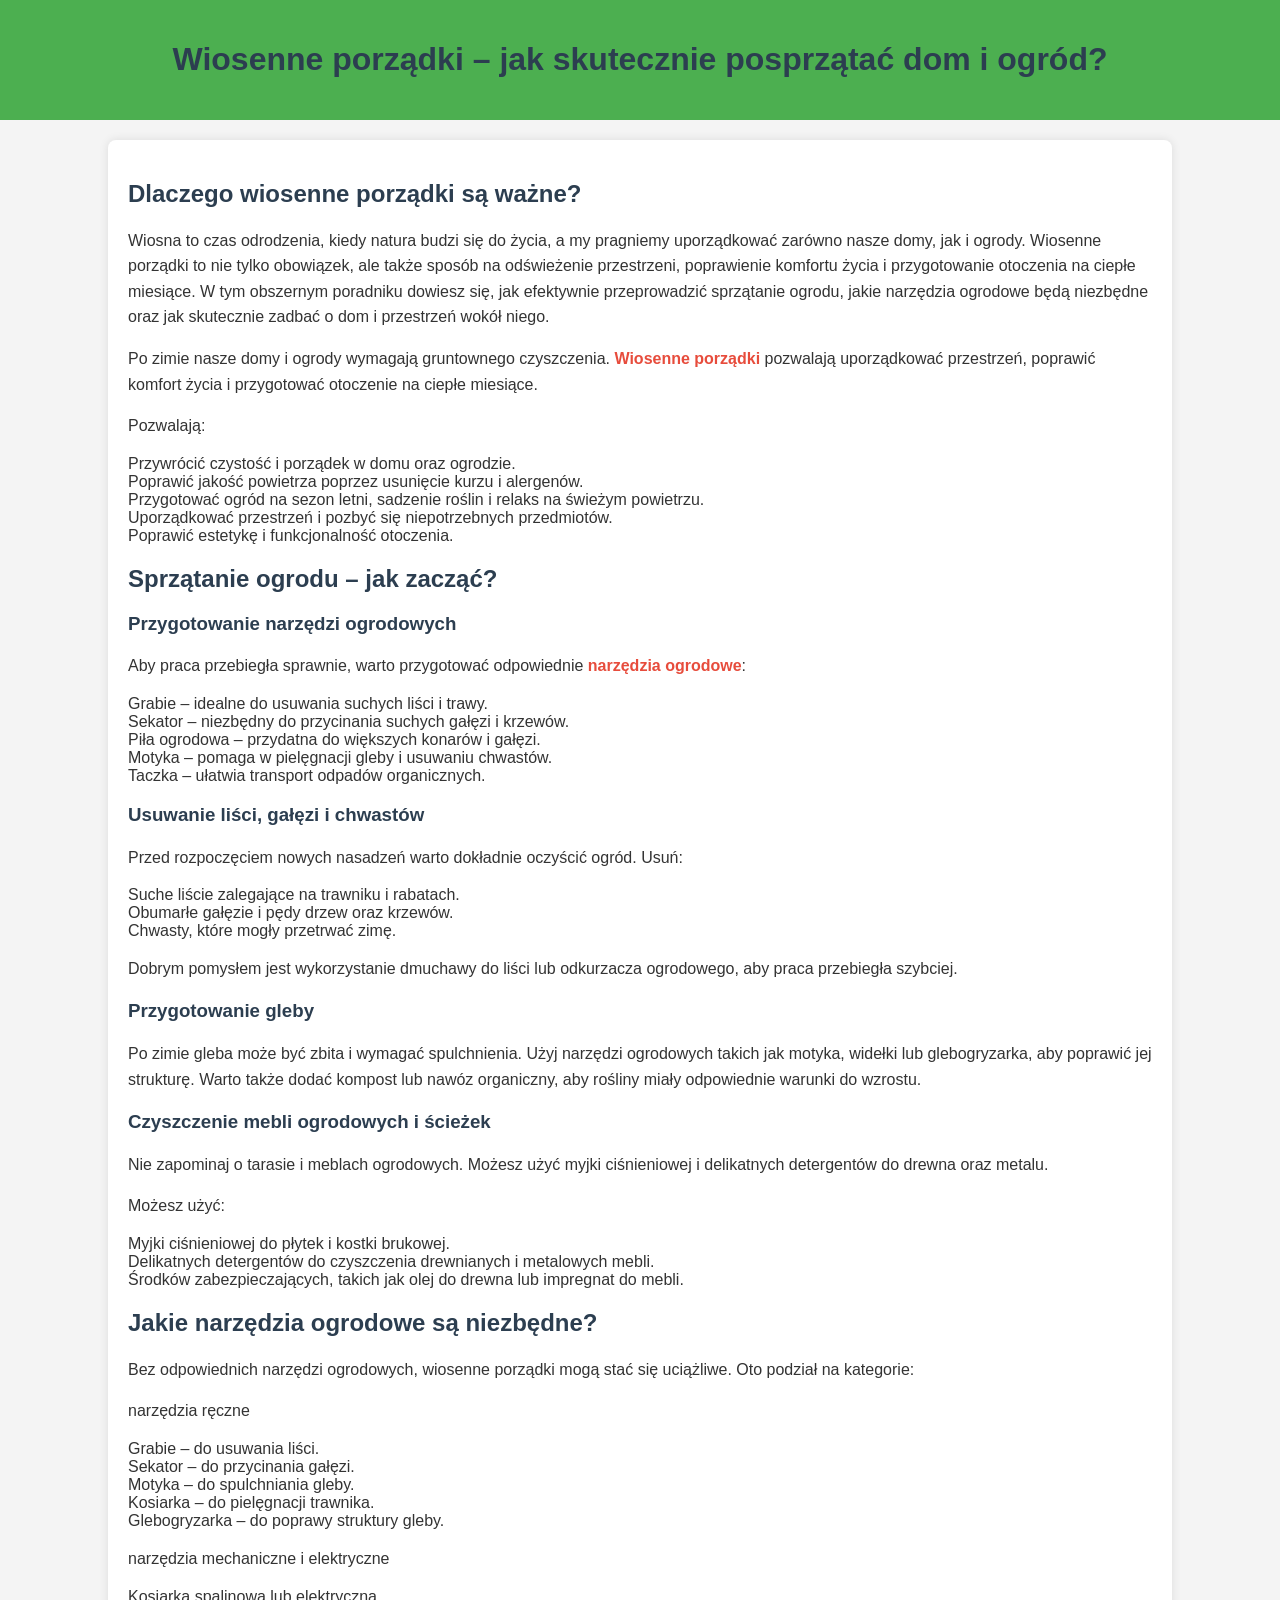
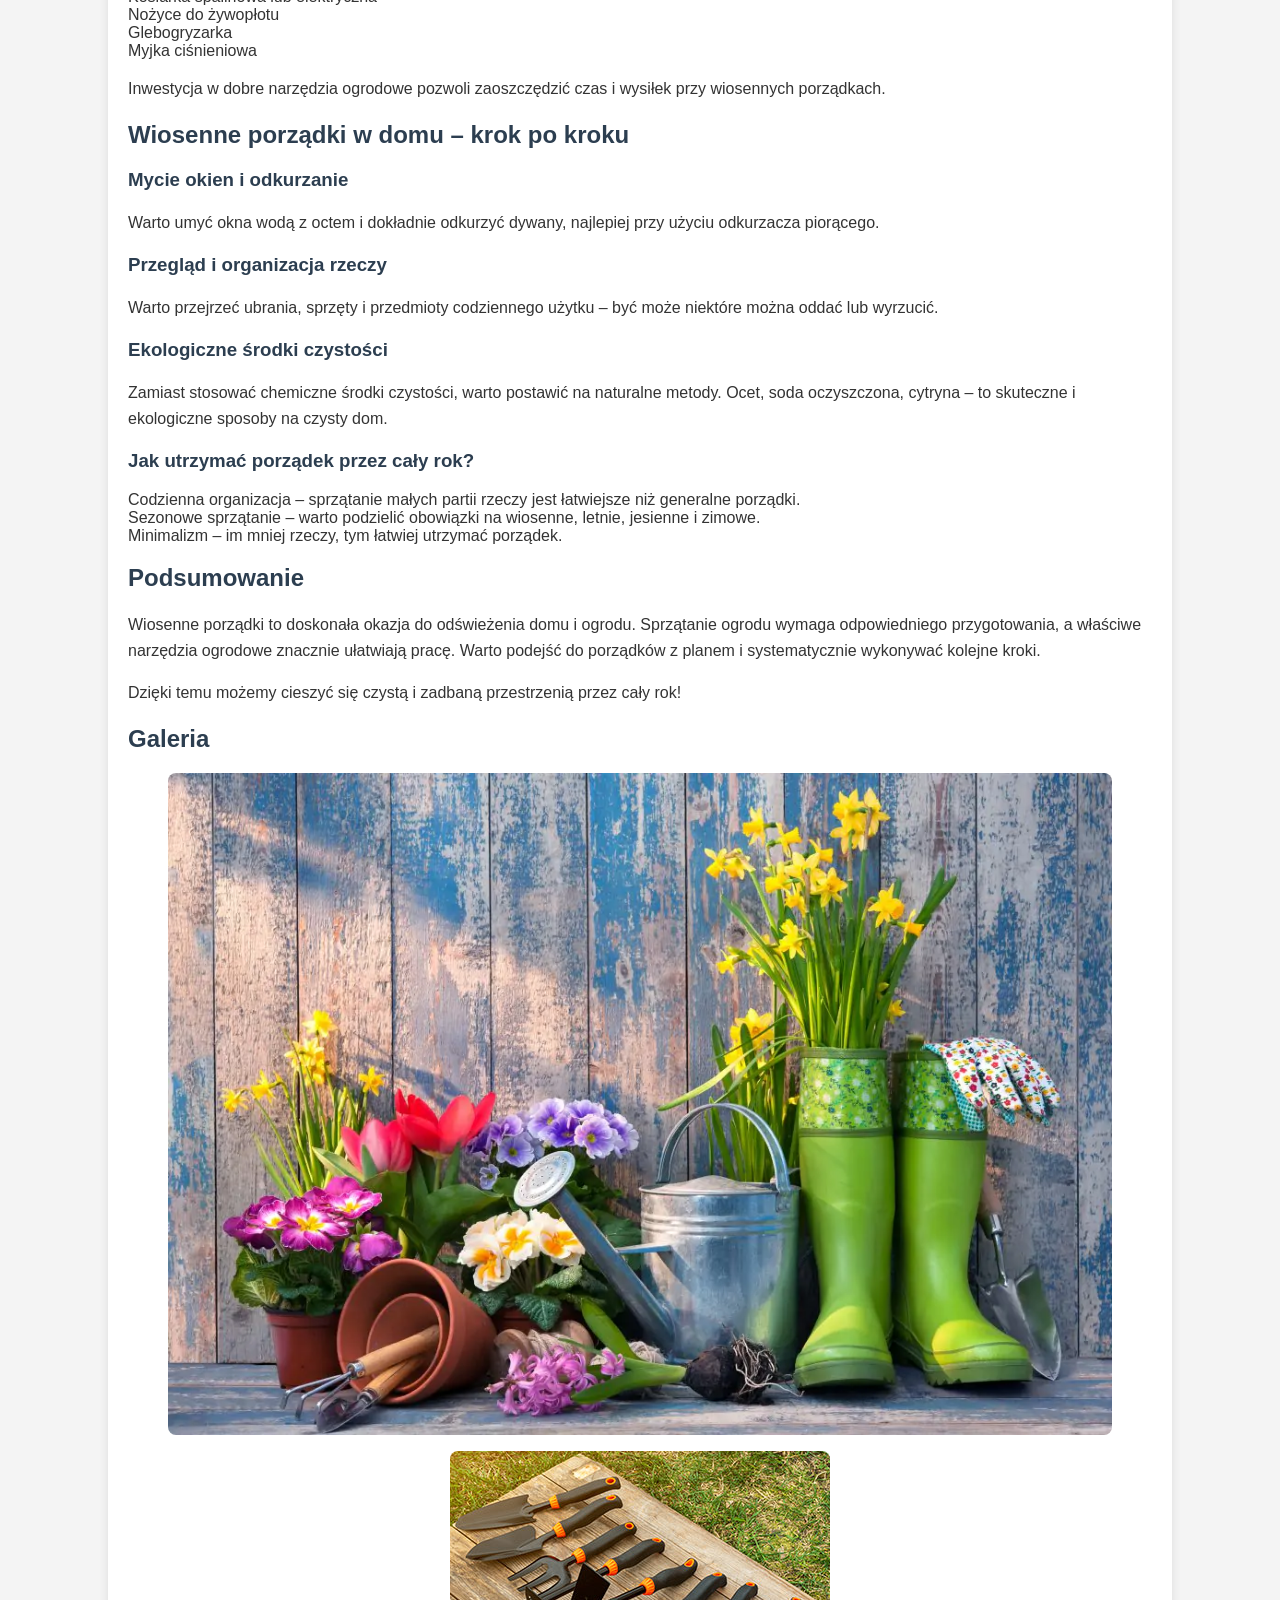
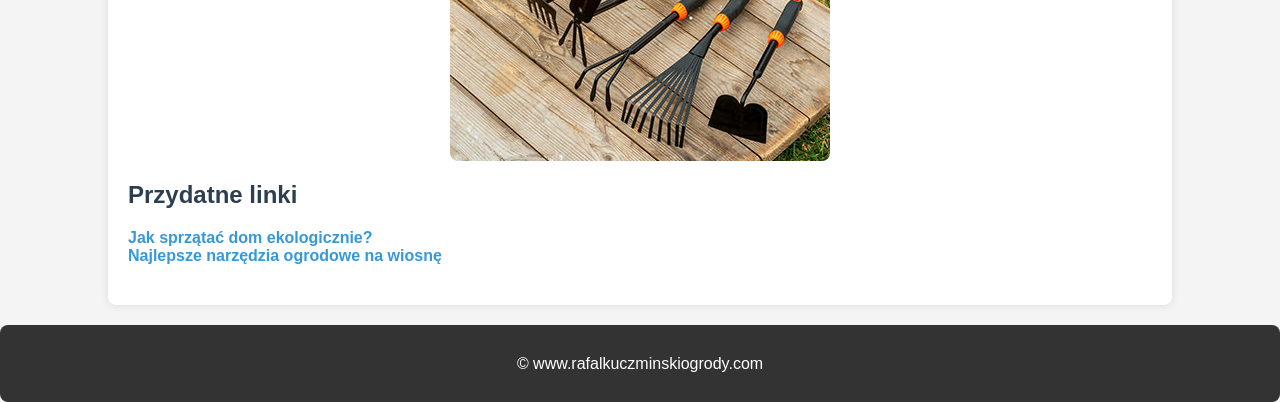
<file: index.html>
<!DOCTYPE html>
<html lang="pl">
<head>
    <meta charset="UTF-8">
    <meta name="viewport" content="width=device-width, initial-scale=1.0">
    <meta name="description" content="Praktyczne porady dotyczące wiosennych porządków w domu i ogrodzie. Sprawdź, jakie narzędzia ogrodowe ułatwią sprzątanie!">
    <meta name="keywords" content="Wiosenne porządki, sprzątanie ogrodu, narzędzia ogrodowe">
    <title>Wiosenne porządki – skuteczne sprzątanie ogrodu i domu</title>
    <link rel="canonical" href="https://www.rafalkuczminskiogrody.com/wiosenne-porzadki-sprzatanie-ogrodu">
    <link rel="stylesheet" href="styles.css">
</head>
<body>
    <header>
        <h1>Wiosenne porządki – jak skutecznie posprzątać dom i ogród?</h1>
    </header>
    <main>
        <section>
            <h2>Dlaczego wiosenne porządki są ważne?</h2>
            <p>Wiosna to czas odrodzenia, kiedy natura budzi się do życia, a my pragniemy uporządkować zarówno nasze domy, jak i ogrody. Wiosenne porządki to nie tylko obowiązek, ale także sposób na odświeżenie przestrzeni, poprawienie komfortu życia i przygotowanie otoczenia na ciepłe miesiące. W tym obszernym poradniku dowiesz się, jak efektywnie przeprowadzić sprzątanie ogrodu, jakie narzędzia ogrodowe będą niezbędne oraz jak skutecznie zadbać o dom i przestrzeń wokół niego. 
            
            <p>Po zimie nasze domy i ogrody wymagają gruntownego czyszczenia. <strong>Wiosenne porządki</strong> pozwalają uporządkować przestrzeń, poprawić komfort życia i przygotować otoczenie na ciepłe miesiące.</p>
            <p>Pozwalają:</p>
            <ul>
                <li>Przywrócić czystość i porządek w domu oraz ogrodzie.
                <li>Poprawić jakość powietrza poprzez usunięcie kurzu i alergenów.</li>
                <li>Przygotować ogród na sezon letni, sadzenie roślin i relaks na świeżym powietrzu.</li>
                <li>Uporządkować przestrzeń i pozbyć się niepotrzebnych przedmiotów.</li>
                <li>Poprawić estetykę i funkcjonalność otoczenia.</Li>
        </section>
        
        
        <section>
            <h2>Sprzątanie ogrodu – jak zacząć?</h2>
            
            
            <h3>Przygotowanie narzędzi ogrodowych</h3>
            <p>Aby praca przebiegła sprawnie, warto przygotować odpowiednie <strong>narzędzia ogrodowe</strong>: 
            <ul>
                <li>Grabie – idealne do usuwania suchych liści i trawy.</li>
                <li>Sekator – niezbędny do przycinania suchych gałęzi i krzewów.</li>
                <li>Piła ogrodowa – przydatna do większych konarów i gałęzi.</li>
                <li>Motyka – pomaga w pielęgnacji gleby i usuwaniu chwastów.</li>
                <li>Taczka – ułatwia transport odpadów organicznych.</li>
            </ul>
           
           
            <h3>Usuwanie liści, gałęzi i chwastów</h3>
            <p>Przed rozpoczęciem nowych nasadzeń warto dokładnie oczyścić ogród. Usuń:</p>
            <ul>
                <li>Suche liście zalegające na trawniku i rabatach.</li>
                <li>Obumarłe gałęzie i pędy drzew oraz krzewów.</li>
                <li>Chwasty, które mogły przetrwać zimę.</li>
            </ul>
            <p>Dobrym pomysłem jest wykorzystanie dmuchawy do liści lub odkurzacza ogrodowego, aby praca przebiegła szybciej.</p>
            
            <h3>Przygotowanie gleby</h3>
            <p>Po zimie gleba może być zbita i wymagać spulchnienia. Użyj narzędzi ogrodowych takich jak motyka, widełki lub glebogryzarka, aby poprawić jej strukturę. Warto także dodać kompost lub nawóz organiczny, aby rośliny miały odpowiednie warunki do wzrostu.</p>
            
            
            <h3>Czyszczenie mebli ogrodowych i ścieżek</h3>
            <p>Nie zapominaj o tarasie i meblach ogrodowych. Możesz użyć myjki ciśnieniowej i delikatnych detergentów do drewna oraz metalu.</p>
            <p>Możesz użyć:</p>
            <ul>
                <li>Myjki ciśnieniowej do płytek i kostki brukowej.</li>
                <li>Delikatnych detergentów do czyszczenia drewnianych i metalowych mebli.</li>
                <li>Środków zabezpieczających, takich jak olej do drewna lub impregnat do mebli.</li>
            </ul>
        </section>

        <section>
            <h2>Jakie narzędzia ogrodowe są niezbędne?</h2>
            <p>Bez odpowiednich narzędzi ogrodowych, wiosenne porządki mogą stać się uciążliwe. Oto podział na kategorie:</p>
            <p>narzędzia ręczne</p>
            <ul>
                <li>Grabie – do usuwania liści.</li>
                <li>Sekator – do przycinania gałęzi.</li>
                <li>Motyka – do spulchniania gleby.</li>
                <li>Kosiarka – do pielęgnacji trawnika.</li>
                <li>Glebogryzarka – do poprawy struktury gleby.</li>
            </ul>
            <p>narzędzia mechaniczne i elektryczne</p>
            <ul>
                <li>Kosiarka spalinowa lub elektryczna</li>
                <li>Nożyce do żywopłotu</li>
                <li>Glebogryzarka</li>
                <li>Myjka ciśnieniowa</li>
            </ul>
            <p>Inwestycja w dobre narzędzia ogrodowe pozwoli zaoszczędzić czas i wysiłek przy wiosennych porządkach.</p>
        </section>

        <section>
            <h2>Wiosenne porządki w domu – krok po kroku</h2>
            <h3>Mycie okien i odkurzanie</h3>
            <p>Warto umyć okna wodą z octem i dokładnie odkurzyć dywany, najlepiej przy użyciu odkurzacza piorącego.</p>
            
            <h3>Przegląd i organizacja rzeczy</h3>
            <p>Warto przejrzeć ubrania, sprzęty i przedmioty codziennego użytku – być może niektóre można oddać lub wyrzucić.</p>

            <h3>Ekologiczne środki czystości</h3>
            <p>Zamiast stosować chemiczne środki czystości, warto postawić na naturalne metody. Ocet, soda oczyszczona, cytryna – to skuteczne i ekologiczne sposoby na czysty dom.</p>
            
            <h3>Jak utrzymać porządek przez cały rok?</h3>
            <ul>
                <li>Codzienna organizacja – sprzątanie małych partii rzeczy jest łatwiejsze niż generalne porządki.</li>
                <li>Sezonowe sprzątanie – warto podzielić obowiązki na wiosenne, letnie, jesienne i zimowe.</li>
                <li>Minimalizm – im mniej rzeczy, tym łatwiej utrzymać porządek.</li>
            </ul>
            <h2>Podsumowanie</h2>
            <p>Wiosenne porządki to doskonała okazja do odświeżenia domu i ogrodu. Sprzątanie ogrodu wymaga odpowiedniego przygotowania, a właściwe narzędzia ogrodowe znacznie ułatwiają pracę. Warto podejść do porządków z planem i systematycznie wykonywać kolejne kroki.</p>
            <p>Dzięki temu możemy cieszyć się czystą i zadbaną przestrzenią przez cały rok! </p>
        </section>

        <section>
            <h2>Galeria</h2>
            <figure>
                <img src="images/wiosenne-porzadki-ogrod.jpg" alt="Wiosenne porządki w ogrodzie – grabienie liści" title="Jak skutecznie posprzątać ogród na wiosnę?">
            </figure>
            <figure>
                <img src="images/narzedzia-ogrodowe-wiosna.jpg" alt="Narzędzia ogrodowe potrzebne do wiosennych porządków" title="Najlepsze narzędzia ogrodowe na wiosnę">
            </figure>
        </section>

        <section>
            <h2>Przydatne linki</h2>
            <ul>
                <li><a href="https://ekodrogeria.pl/blog/eko-sprzatanie-skuteczne-sposoby-na-ekologiczne-czyszczenie-domu" target="_blank">Jak sprzątać dom ekologicznie?</a></li>
                <li><a href="https://www.superwnetrze.pl/rankingi/najlepsze-narzedzia-ogrodowe-ranking-narzedzia-ogrodowe" target="_blank">Najlepsze narzędzia ogrodowe na wiosnę</a></li>
            </ul>
        </section>
    </main>

    <footer>
        <p>&copy; www.rafalkuczminskiogrody.com</p>
    </footer>
</body>
</html>
</file>
<file: styles.css>
body {
    font-family: Arial, sans-serif;
    margin: 0;
    padding: 0;
    background-color: #f4f4f4;
    color: #333;
}

header {
    background: #4CAF50;
    color: white;
    padding: 20px;
    text-align: center;
}

main {
    width: 80%;
    margin: 20px auto;
    background: white;
    padding: 20px;
    border-radius: 8px;
    box-shadow: 0px 0px 10px rgba(0, 0, 0, 0.1);
}

h1, h2, h3 {
    color: #2c3e50;
}

p {
    line-height: 1.6;
}

strong {
    color: #e74c3c;
}

section {
    margin-bottom: 20px;
}

img {
    max-width: 100%;
    height: auto;
    display: block;
    margin: 10px auto;
    border-radius: 8px;
}

ul {
    list-style-type: none;
    padding: 0;
}

ul li a {
    text-decoration: none;
    color: #3498db;
    font-weight: bold;
}

ul li a:hover {
    text-decoration: underline;
}

footer {
    text-align: center;
    padding: 10px;
    background: #333;
    color: white;
    margin-top: 20px;
    border-radius: 8px;
}
</file>
